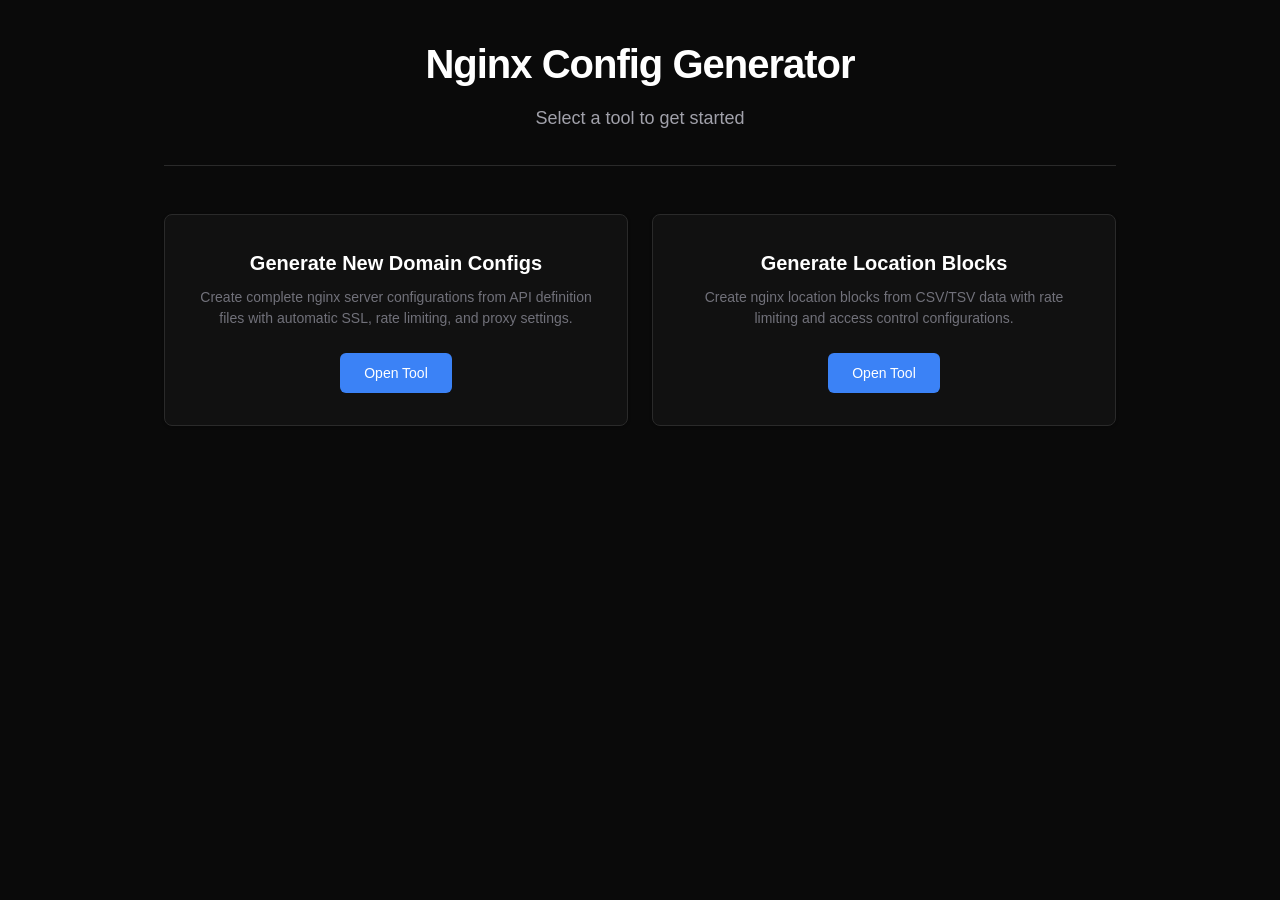
<file: index.html>
<!DOCTYPE html>
<html lang="en">
<head>
    <meta charset="UTF-8">
    <meta name="viewport" content="width=device-width, initial-scale=1.0">
    <title>Nginx Config Generator</title>
    <link rel="stylesheet" href="style.css">
</head>

<body>
    <main class="app">
        <header class="header">
            <h1>Nginx Config Generator</h1>
            <p>Select a tool to get started</p>
        </header>

        <section class="tools-grid">
            <article class="card tool-card">
                <h3>Generate New Domain Configs</h3>
                <p>Create complete nginx server configurations from API definition files with automatic SSL, rate limiting, and proxy settings.</p>
                <a href="new-domain-config.html" class="btn-link">
                    <button class="primary">Open Tool</button>
                </a>
            </article>

            <article class="card tool-card">
                <h3>Generate Location Blocks</h3>
                <p>Create nginx location blocks from CSV/TSV data with rate limiting and access control configurations.</p>
                <a href="location-block-config.html" class="btn-link">
                    <button class="primary">Open Tool</button>
                </a>
            </article>
        </section>
    </main>
</body>
</html>
</file>
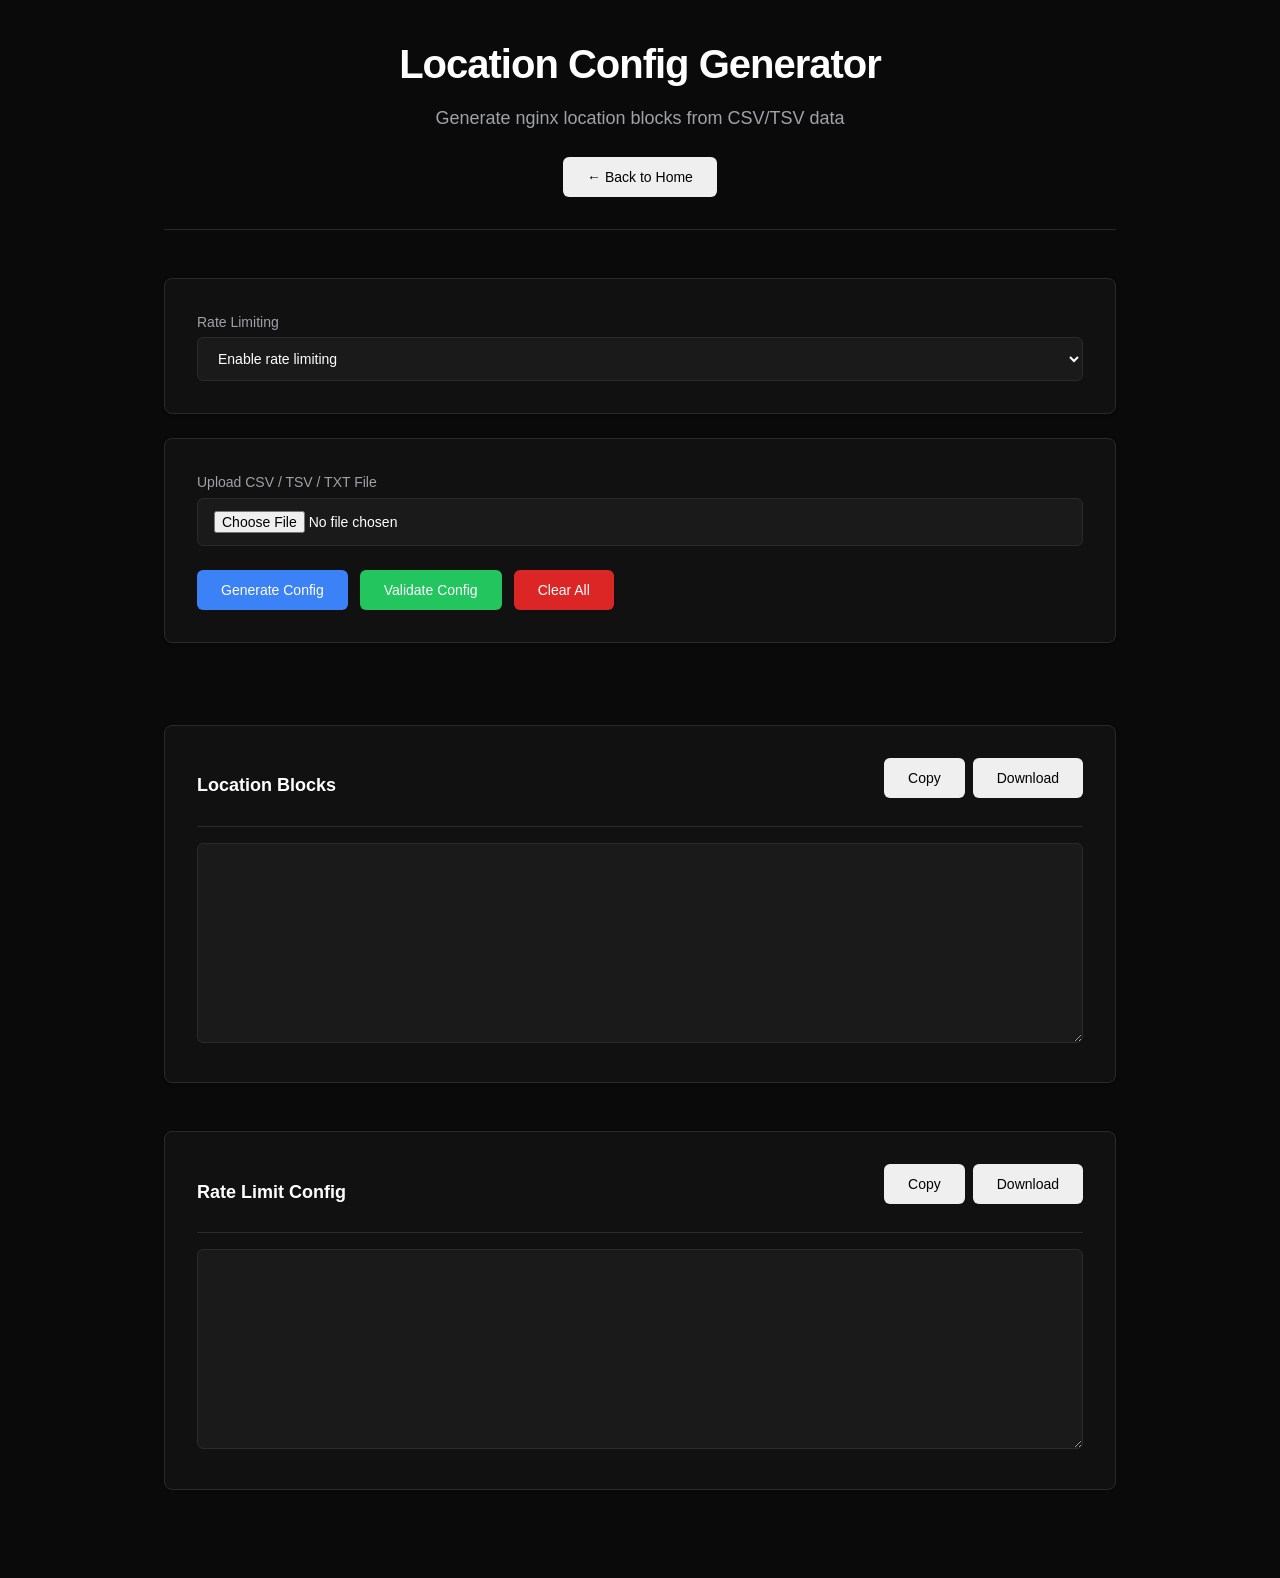
<file: location-block-config.html>
<!DOCTYPE html>
<html lang="en">
<head>
    <meta charset="UTF-8">
    <meta name="viewport" content="width=device-width, initial-scale=1.0">
    <title>Nginx Location Config Generator</title>
    <link rel="stylesheet" href="style.css">
</head>

<body>
    <main class="app">
        <header class="header">
            <h1>Location Config Generator</h1>
            <p>Generate nginx location blocks from CSV/TSV data</p>
            <nav class="nav">
                <button onclick="goHome()">← Back to Home</button>
            </nav>
        </header>

        <section class="settings-section">
            <div class="card">
                <label for="rateRequired">Rate Limiting</label>
                <select id="rateRequired">
                    <option value="yes">Enable rate limiting</option>
                    <option value="no">No rate limiting</option>
                </select>
            </div>
        </section>

        <section class="upload-section">
            <div class="card">
                <label for="fileUpload">Upload CSV / TSV / TXT File</label>
                <div class="file">
                    <input type="file" id="fileUpload" accept=".csv,.tsv,.txt">
                </div>
                <div id="manualInputs"></div>
                <div class="btnRow">
                    <button onclick="generateConfig()" class="primary">Generate Config</button>
                    <button onclick="validateNginxLocations()" class="validate">Validate Config</button>
                    <button onclick="clearAll()" class="danger">Clear All</button>
                </div>
            </div>
        </section>

        <div id="status"></div>

        <section class="config-section">
            <div class="card config-card">
                <div class="config-header">
                    <h3>Location Blocks</h3>
                    <div class="action">
                        <button onclick="copyText('mainConf')">Copy</button>
                        <button onclick="downloadFile('mainConf','location.conf')">Download</button>
                    </div>
                </div>
                <textarea id="mainConf" readonly></textarea>
            </div>

            <div class="card config-card">
                <div class="config-header">
                    <h3>Rate Limit Config</h3>
                    <div class="action">
                        <button onclick="copyText('rateConf')">Copy</button>
                        <button onclick="downloadFile('rateConf','ratelimit.conf')">Download</button>
                    </div>
                </div>
                <textarea id="rateConf" readonly></textarea>
            </div>
        </section>
    </main>

    <script src="common.js"></script>
    <script src="location-script.js"></script>
</body>
</html>
</file>
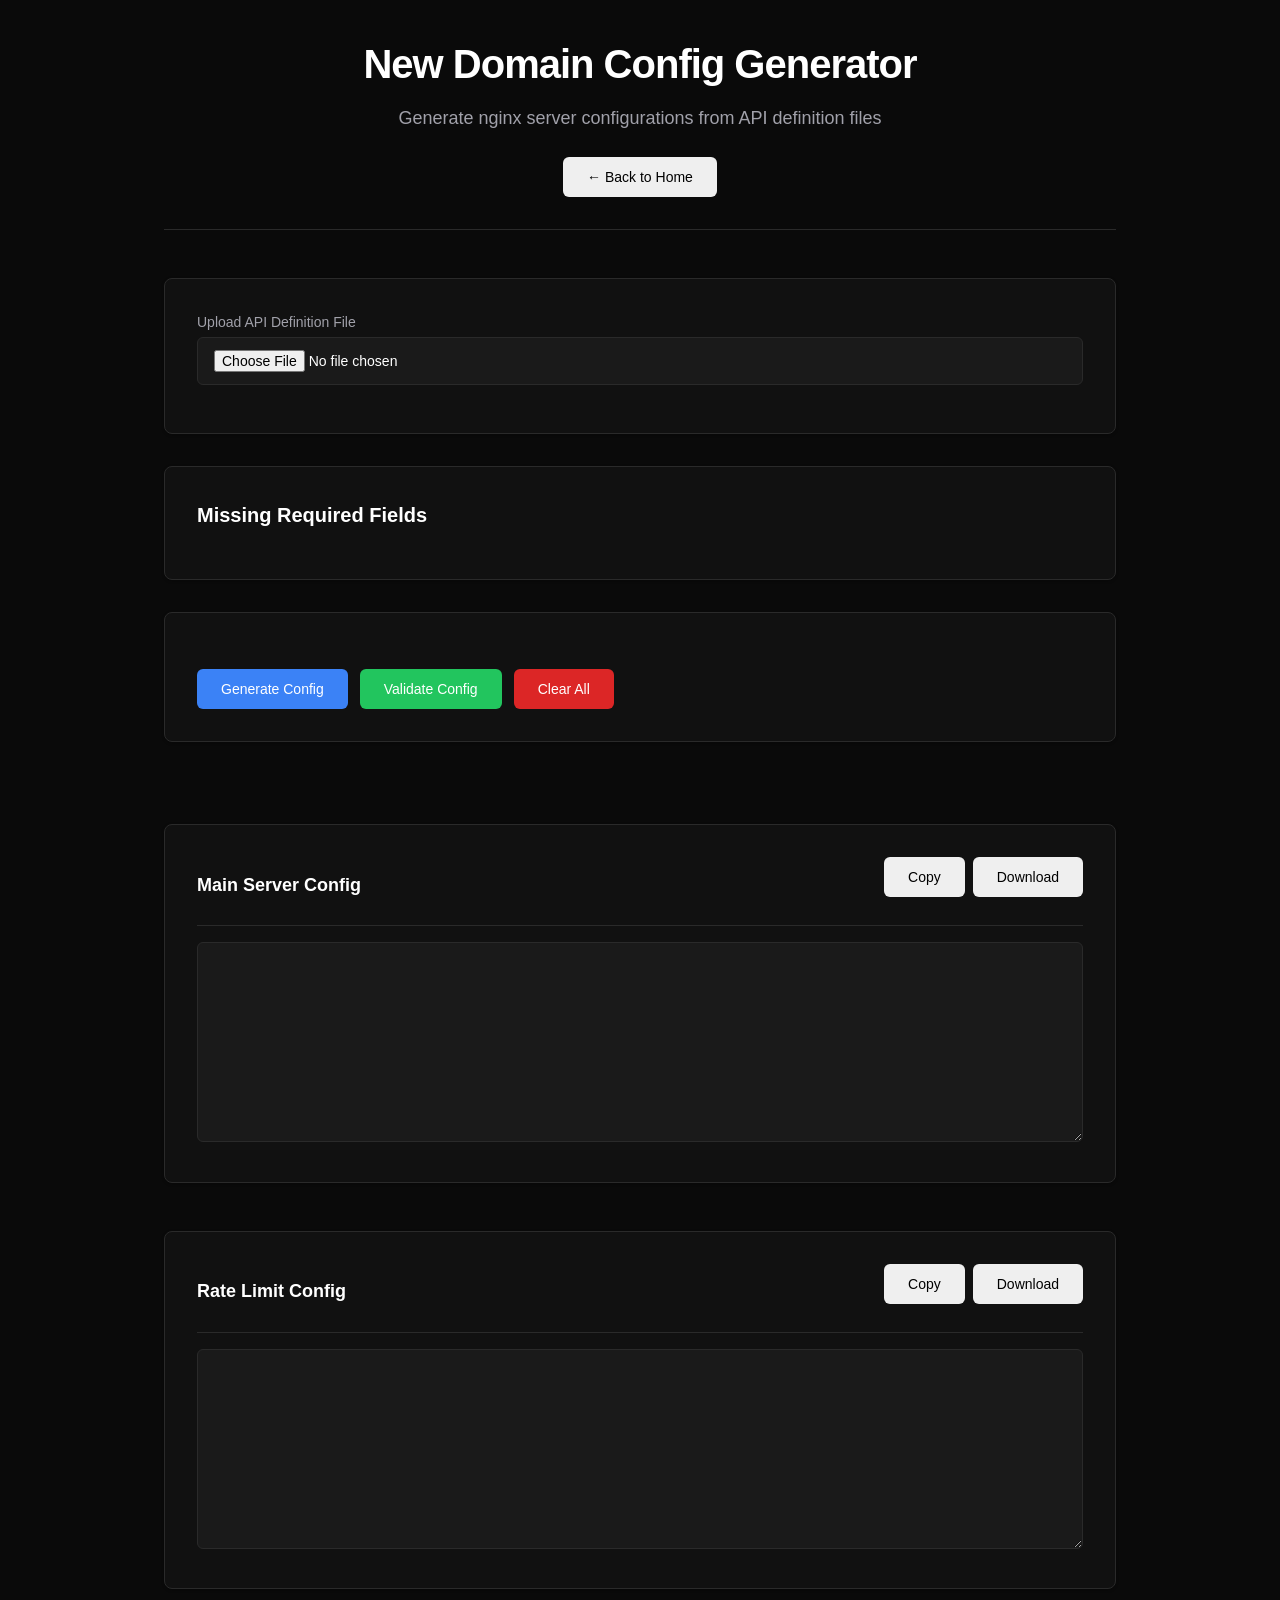
<file: new-domain-config.html>
<!DOCTYPE html>
<html lang="en">
<head>
    <meta charset="UTF-8">
    <meta name="viewport" content="width=device-width, initial-scale=1.0">
    <title>New Domain Config Generator</title>
    <link rel="stylesheet" href="style.css">
</head>

<body>
    <main class="app">
        <header class="header">
            <h1>New Domain Config Generator</h1>
            <p>Generate nginx server configurations from API definition files</p>
            <nav class="nav">
                <a href="index.html" class="nav-link">
                    <button>← Back to Home</button>
                </a>
            </nav>
        </header>

        <section class="upload-section">
            <div class="card">
                <label for="fileUpload">Upload API Definition File</label>
                <div class="file">
                    <input type="file" id="fileUpload" accept=".csv,.tsv,.txt">
                </div>
            </div>
        </section>

        <section class="manual-inputs-section">
            <div class="card">
                <h3>Missing Required Fields</h3>
                <div id="manualInputs"></div>
            </div>
        </section>

        <section class="actions-section">
            <div class="card">
                <div class="btnRow">
                    <button onclick="generateConfig()" class="primary">Generate Config</button>
                    <button onclick="validateNginx()" class="validate">Validate Config</button>
                    <button onclick="clearAll()" class="danger">Clear All</button>
                </div>
            </div>
        </section>

        <div id="status"></div>

        <section class="config-section">
            <div class="card config-card">
                <div class="config-header">
                    <h3>Main Server Config</h3>
                    <div class="action">
                        <button onclick="copyText('mainConf')">Copy</button>
                        <button onclick="downloadFile('mainConf','main.conf')">Download</button>
                    </div>
                </div>
                <textarea id="mainConf" readonly></textarea>
            </div>

            <div class="card config-card">
                <div class="config-header">
                    <h3>Rate Limit Config</h3>
                    <div class="action">
                        <button onclick="copyText('rateConf')">Copy</button>
                        <button onclick="downloadFile('rateConf','rate_limit.conf')">Download</button>
                    </div>
                </div>
                <textarea id="rateConf" readonly></textarea>
            </div>
        </section>
    </main>

    <script src="common.js"></script>
    <script src="script.js"></script>
</body>
</html>
</file>
<file: style.css>
/* CSS Variables for minimalist dark theme */
:root {
    --bg-primary: #0a0a0a;
    --bg-secondary: #111111;
    --bg-tertiary: #1a1a1a;
    --bg-hover: #1f1f1f;
    --border-color: #2a2a2a;
    --border-light: #333333;
    --border-accent: #3b82f6;
    --text-primary: #ffffff;
    --text-secondary: #a1a1aa;
    --text-muted: #71717a;
    --text-accent: #60a5fa;
    --text-code: #22d3ee;
    --error-bg: #1f0a0a;
    --error-border: #dc2626;
    --error-text: #fca5a5;
    --success: #22c55e;
    --shadow: 0 1px 3px rgba(0, 0, 0, 0.3);
    --shadow-hover: 0 4px 12px rgba(0, 0, 0, 0.4);
    --radius: 8px;
    --radius-sm: 6px;
    --transition: all 0.2s ease;
}

* {
    box-sizing: border-box;
}

body {
    background: var(--bg-primary);
    font-family: 'Inter', -apple-system, BlinkMacSystemFont, 'Segoe UI', Roboto, sans-serif;
    margin: 0;
    color: var(--text-primary);
    line-height: 1.6;
    -webkit-font-smoothing: antialiased;
    -moz-osx-font-smoothing: grayscale;
}

.app {
    max-width: 1000px;
    margin: 0 auto;
    padding: 2rem 1.5rem;
    min-height: 100vh;
}

.header {
    text-align: center;
    margin-bottom: 3rem;
    padding-bottom: 2rem;
    border-bottom: 1px solid var(--border-color);
}

.header h1 {
    margin: 0 0 0.5rem 0;
    font-size: 2.5rem;
    font-weight: 700;
    color: var(--text-primary);
    letter-spacing: -0.025em;
}

.header p {
    margin: 0;
    color: var(--text-secondary);
    font-size: 1.125rem;
    font-weight: 400;
}

.card {
    background: var(--bg-secondary);
    border: 1px solid var(--border-color);
    border-radius: var(--radius);
    padding: 2rem;
    margin-bottom: 1.5rem;
    box-shadow: var(--shadow);
    transition: var(--transition);
}

.card:hover {
    border-color: var(--border-light);
    box-shadow: var(--shadow-hover);
    transform: translateY(-1px);
}

.card h3 {
    margin: 0 0 1rem 0;
    font-size: 1.25rem;
    font-weight: 600;
    color: var(--text-primary);
}

.card p {
    margin: 0 0 1.5rem 0;
    color: var(--text-muted);
    font-size: 0.875rem;
    line-height: 1.5;
}

.uploadLabel {
    display: block;
    margin-bottom: 0.5rem;
    color: var(--text-secondary);
    font-size: 0.875rem;
    font-weight: 500;
}

input, select {
    width: 100%;
    padding: 0.75rem 1rem;
    background: var(--bg-tertiary);
    border: 1px solid var(--border-color);
    border-radius: var(--radius-sm);
    color: var(--text-primary);
    font-size: 0.875rem;
    transition: var(--transition);
}

input:focus, select:focus {
    outline: none;
    border-color: var(--border-accent);
    box-shadow: 0 0 0 3px rgba(59, 130, 246, 0.1);
}

input.missing {
    border-color: var(--error-border);
    background: var(--error-bg);
}

input.missing:focus {
    border-color: var(--error-border);
    box-shadow: 0 0 0 3px rgba(220, 38, 38, 0.1);
}

label {
    display: block;
    margin-bottom: 0.25rem;
    color: var(--text-secondary);
    font-size: 0.875rem;
    font-weight: 500;
}

textarea {
    width: 100%;
    min-height: 200px;
    padding: 1rem;
    background: var(--bg-tertiary);
    border: 1px solid var(--border-color);
    border-radius: var(--radius-sm);
    color: var(--text-code);
    font-family: 'JetBrains Mono', 'Fira Code', 'Monaco', 'Consolas', monospace;
    font-size: 0.875rem;
    line-height: 1.5;
    resize: vertical;
    transition: var(--transition);
}

textarea:empty::before {
    content: "Generated configuration will appear here...";
    color: var(--text-muted);
    font-style: italic;
}

button {
    display: inline-flex;
    align-items: center;
    justify-content: center;
    padding: 0.75rem 1.5rem;
    border: none;
    border-radius: var(--radius-sm);
    font-size: 0.875rem;
    font-weight: 500;
    cursor: pointer;
    transition: var(--transition);
    text-decoration: none;
    white-space: nowrap;
}

button:focus {
    outline: none;
    box-shadow: 0 0 0 3px rgba(59, 130, 246, 0.3);
}

button:hover {
    transform: translateY(-1px);
}

button.primary {
    background: var(--border-accent);
    color: white;
}

button.primary:hover {
    background: #2563eb;
    box-shadow: var(--shadow-hover);
}

button.danger {
    background: var(--error-border);
    color: white;
}

button.danger:hover {
    background: #b91c1c;
    box-shadow: var(--shadow-hover);
}

button.validate {
    background: var(--success);
    color: white;
}

button.validate:hover {
    background: #16a34a;
    box-shadow: var(--shadow-hover);
}

.btnRow, .actions {
    display: flex;
    gap: 0.75rem;
    margin-top: 1.5rem;
    flex-wrap: wrap;
}

#status {
    padding: 0.75rem 1rem;
    margin-bottom: 1.5rem;
    border-radius: var(--radius-sm);
    font-size: 0.875rem;
    font-weight: 500;
    border: 1px solid transparent;
}

#status.success {
    background: rgba(34, 197, 94, 0.1);
    border-color: rgba(34, 197, 94, 0.2);
    color: var(--success);
}

#status.error {
    background: rgba(220, 38, 38, 0.1);
    border-color: rgba(220, 38, 38, 0.2);
    color: var(--error-text);
    white-space: pre-line;
}

.action {
    margin-bottom: 1rem;
}

.file {
    margin-bottom: 1rem;
}

.config-header {
    display: flex;
    justify-content: space-between;
    align-items: center;
    margin-bottom: 1rem;
    padding-bottom: 0.75rem;
    border-bottom: 1px solid var(--border-color);
}

.config-header h3 {
    margin: 0;
    font-size: 1.125rem;
    font-weight: 600;
}

.action {
    display: flex;
    gap: 0.5rem;
}

.tools-grid {
    display: grid;
    grid-template-columns: repeat(auto-fit, minmax(400px, 1fr));
    gap: 1.5rem;
    margin-bottom: 2rem;
}

.tool-card {
    text-align: center;
}

.tool-card h3 {
    margin-bottom: 0.5rem;
}

.tool-card p {
    margin-bottom: 1.5rem;
    flex-grow: 1;
}

.nav {
    margin-top: 1.5rem;
}

.nav-link {
    text-decoration: none;
}

.upload-section,
.manual-inputs-section,
.actions-section,
.config-section {
    margin-bottom: 2rem;
}

.config-section {
    display: grid;
    gap: 1.5rem;
}

/* Subtle loading animation for buttons */
@keyframes pulse {
    0%, 100% { opacity: 1; }
    50% { opacity: 0.8; }
}

button:active {
    transform: translateY(0);
    animation: pulse 0.1s ease;
}

/* Focus styles for accessibility */
button:focus-visible,
input:focus-visible,
select:focus-visible,
textarea:focus-visible {
    outline: 2px solid var(--border-accent);
    outline-offset: 2px;
}

/* Improved text selection */
::selection {
    background: rgba(59, 130, 246, 0.3);
    color: var(--text-primary);
}

/* Custom scrollbar for webkit browsers */
::-webkit-scrollbar {
    width: 8px;
}

::-webkit-scrollbar-track {
    background: var(--bg-secondary);
}

::-webkit-scrollbar-thumb {
    background: var(--border-color);
    border-radius: 4px;
}

::-webkit-scrollbar-thumb:hover {
    background: var(--border-light);
}
</file>
